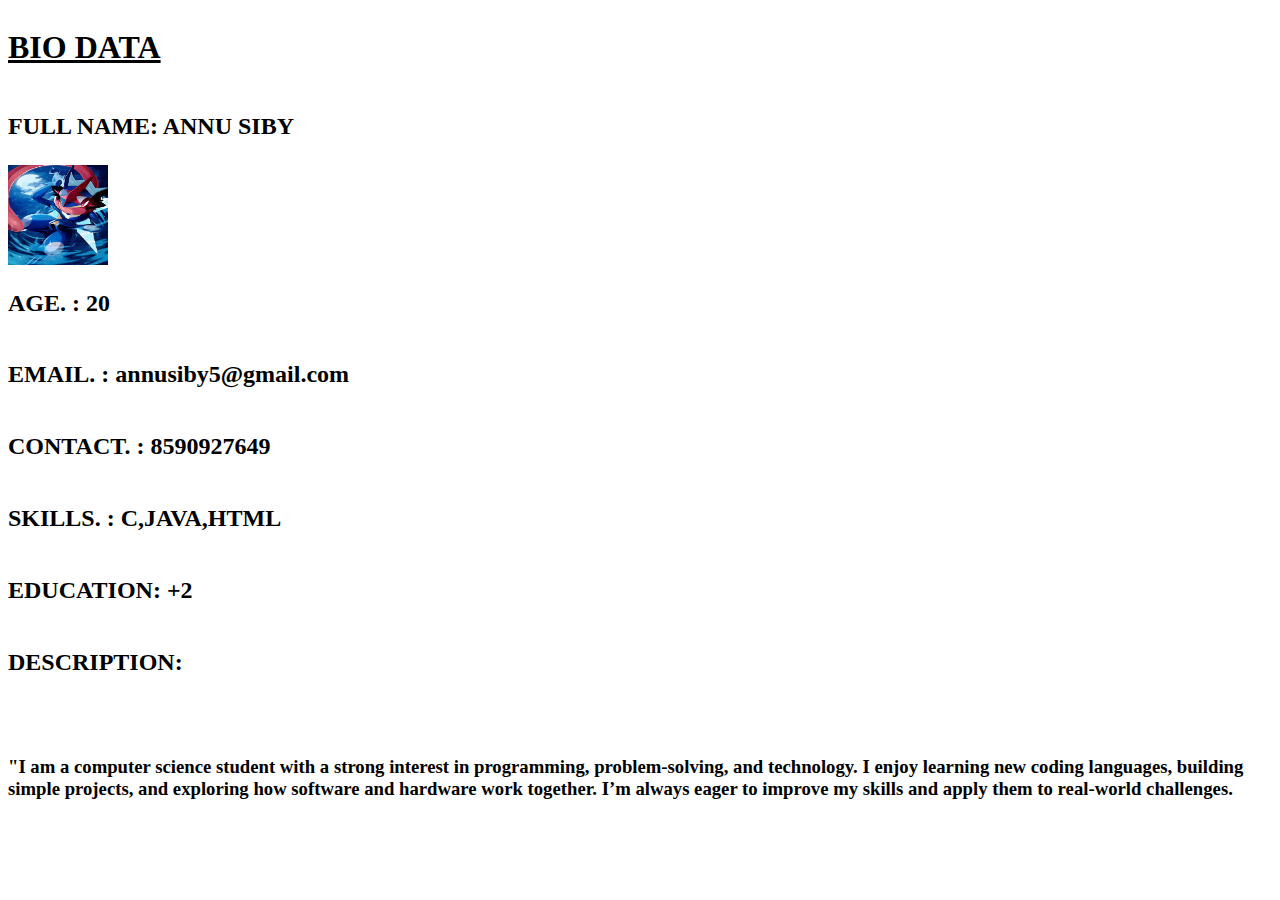
<file: day1/index.html>
<!DOCTYPE html>
<html>
    <head>
        <title>bio</title>
    </head>
    <body style="display: flex; flex-direction: column; gap: 5px;">
        <U><h1>BIO DATA</h1></U>
        <h2>FULL NAME: ANNU SIBY</h2>
       
        <img src="bio.jpg" style="width: 100px; height: 100px;">
        
        <h2>AGE.     :  20</h2>
        <h2>EMAIL.   : annusiby5@gmail.com</h2> 
        <h2>CONTACT. : 8590927649</h2>
        <h2>SKILLS.  : C,JAVA,HTML</h2>
        <h2>EDUCATION: +2 </h2>
        <h2>DESCRIPTION:</h2>
        <P><h3>
"I am a computer science student with a strong interest in programming, problem-solving, and technology. I enjoy learning new coding languages, building simple projects, and exploring how software and hardware work together. I’m always eager to improve my skills and apply them to real-world challenges.
</h3>
</P>
    </body>
</html>
</file>
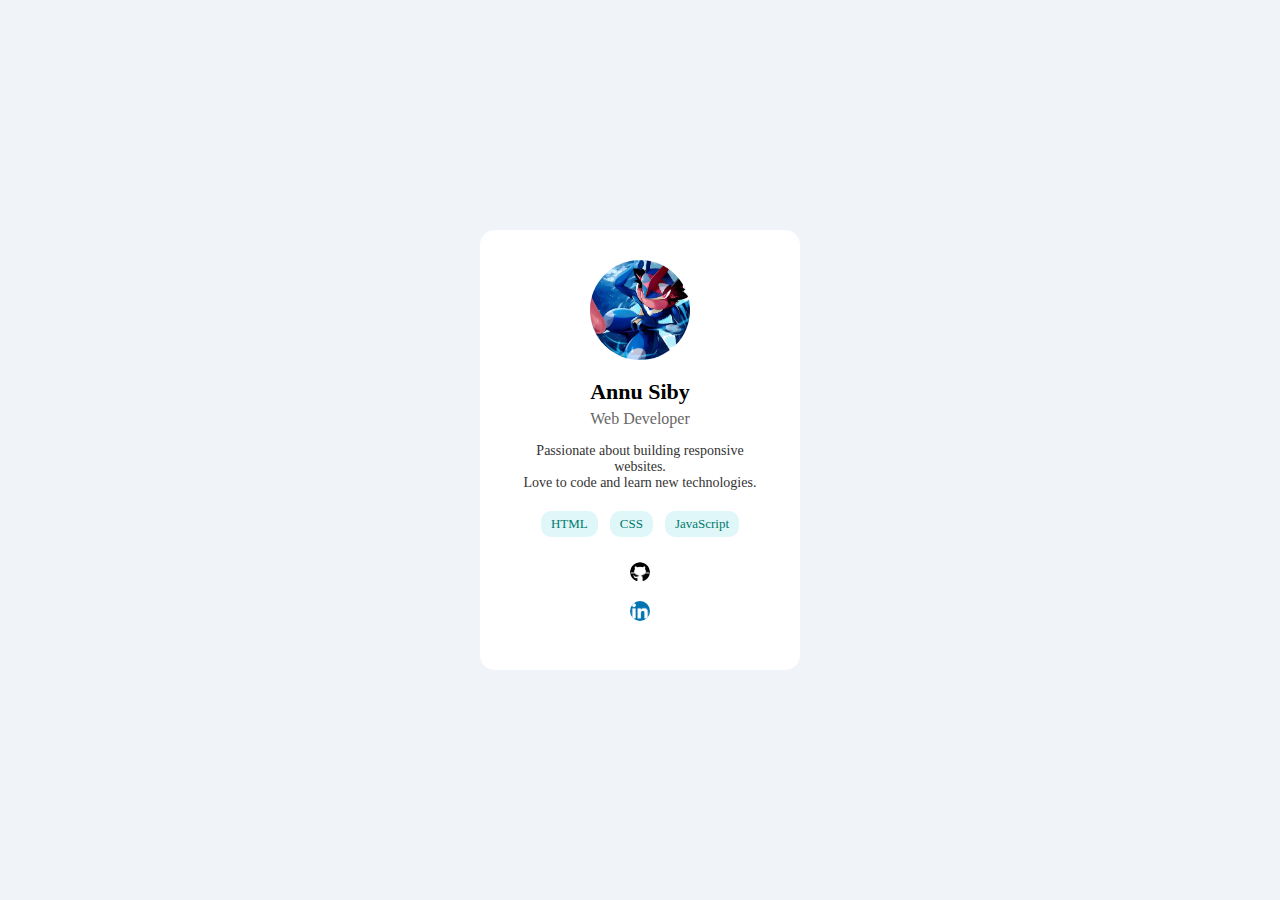
<file: po.html>
<!DOCTYPE html>
<html lang="en">
<head>
  <meta charset="UTF-8">
  <title>Profile Card</title>
  <link href="style.css" type="text/css"rel="stylesheet">
</head>
<body>

  <div class="card">
    <img src= "bio.jpg"alt="Profile Picture">
    <h2>Annu Siby</h2>
    <h4>Web Developer</h4>
    <p>Passionate about building responsive websites.<br>Love to code and learn new technologies.</p>

    <ul class="skills">
      <li>HTML</li>
      <li>CSS</li>
      <li>JavaScript</li>
    </ul>

    <div class="github">
      
      <a href=https://github.com/annusiby5>
         <img src="github.jpg" alt="GitHub Icon">
    </a>
    </div>
      <div class="linkedin">
      
      <a href=https://linkedin.com>
         <img src="link.jpg" alt="linkedin Icon">
    </a>
    </div>
  </div>

</body>
</html>
</file>
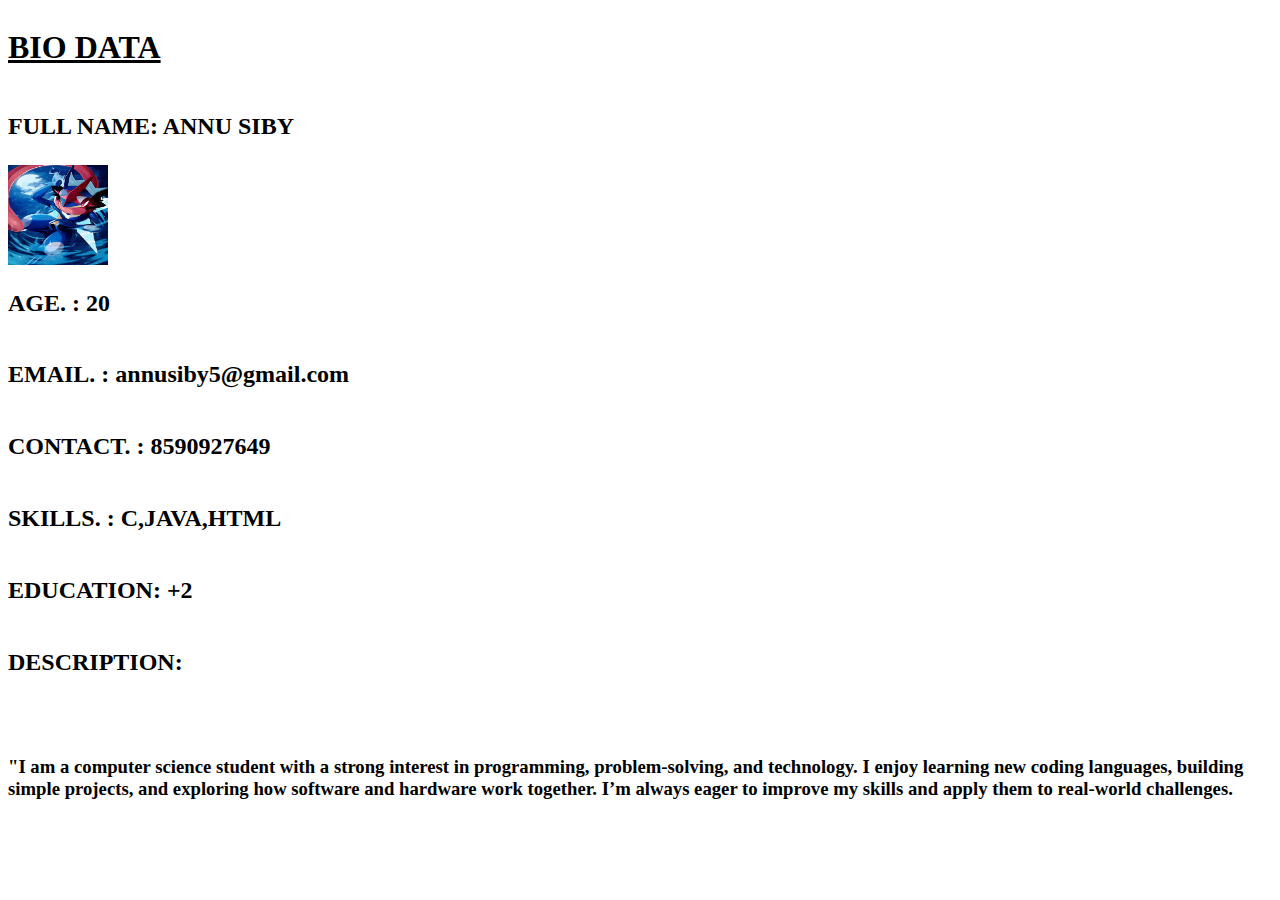
<file: day1/bio data.html>
<!DOCTYPE html>
<html>
    <head>
        <title>bio</title>
    </head>
    <body style="display: flex; flex-direction: column; gap: 5px;">
        <U><h1>BIO DATA</h1></U>
        <h2>FULL NAME: ANNU SIBY</h2>
       
        <img src="/bio.jpg" style="width: 100px; height: 100px;">
        
        <h2>AGE.     :  20</h2>
        <h2>EMAIL.   : annusiby5@gmail.com</h2> 
        <h2>CONTACT. : 8590927649</h2>
        <h2>SKILLS.  : C,JAVA,HTML</h2>
        <h2>EDUCATION: +2 </h2>
        <h2>DESCRIPTION:</h2>
        <P><h3>
"I am a computer science student with a strong interest in programming, problem-solving, and technology. I enjoy learning new coding languages, building simple projects, and exploring how software and hardware work together. I’m always eager to improve my skills and apply them to real-world challenges.
</h3>
</P>
    </body>
</html>
</file>
<file: style.css>
* {
  margin: 0;
  padding: 0;
  box-sizing: border-box;
}

body {
  background-color: #f0f4f8;
  height: 100vh;
  display: flex;
  align-items: center;
  justify-content: center;
}

.card {
  background-color: white;
  border-radius: 15px;
  box-shadow: 0 4px 15px rgba;
  padding: 30px;
  width: 320px;
  text-align: center;
}

.card img {
  width: 100px;
  height: 100px;
  border-radius: 50%;
  object-fit: cover;
  margin-bottom: 15px;
}

.card h2 {
  font-size: 22px;
  margin-bottom: 5px;
}

.card h4 {
  color: #666;
  font-weight: normal;
  margin-bottom: 15px;
}

.card p {
  font-size: 14px;
  color: #333;
  margin-bottom: 15px;
}

.skills {
  padding: 0;
  margin-bottom: 20px;
}

.skills li {
  display: inline-block;
  background-color: #e0f7fa;
  color: #00796b;
  padding: 5px 10px;
  border-radius: 10px;
  margin: 5px 4px;
  font-size: 13px;
}
.github img {
  width: 20px;
  height: 20px;
  align-items: center;
  justify-content: center;
}


  .linkedin img {
  width: 20px;
  height: 20px;
  align-item:left;
  justify-content: left;
}
</file>
